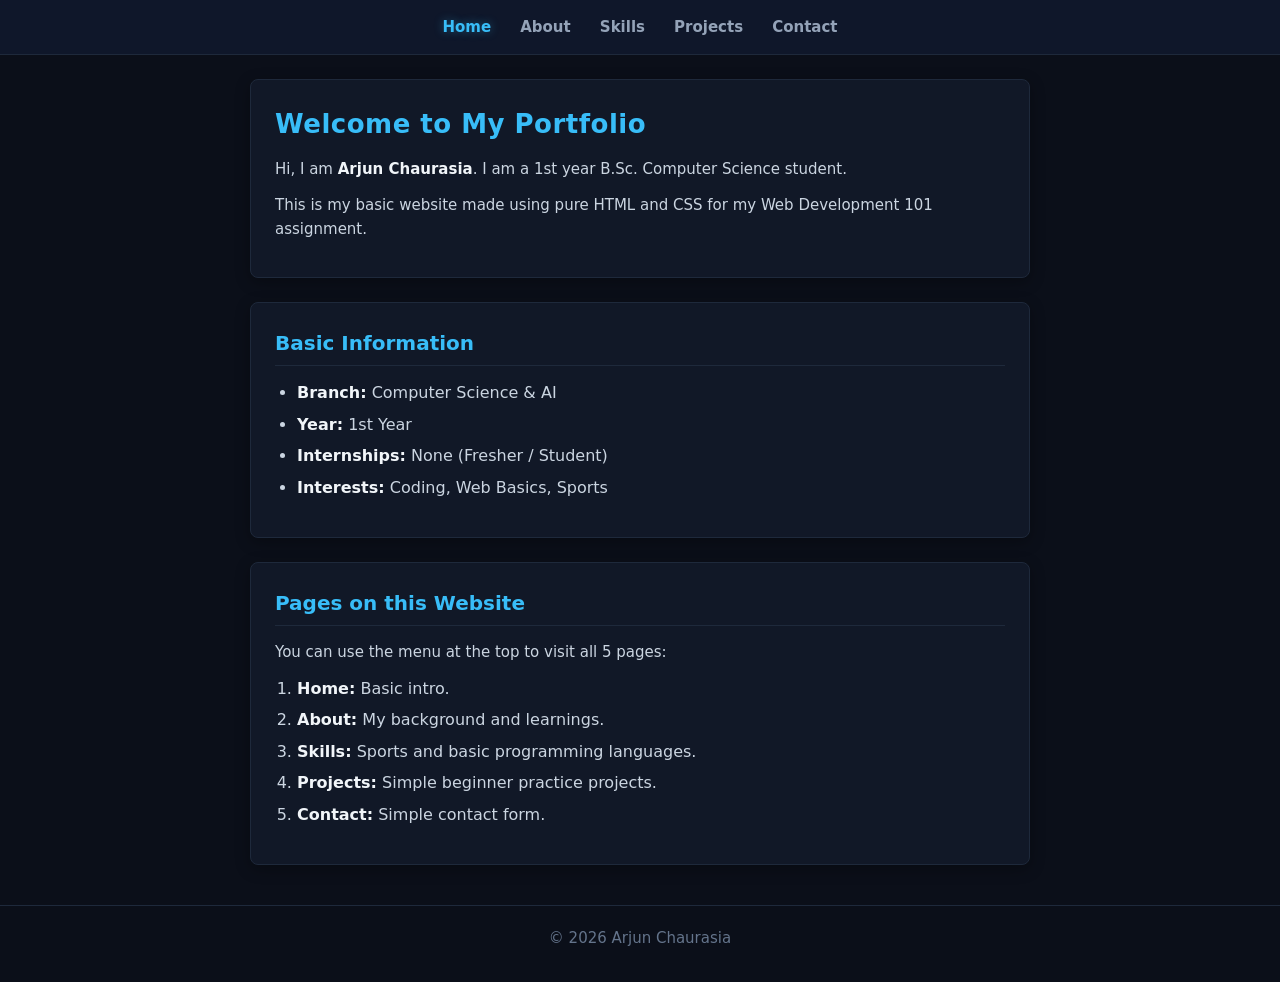
<file: index.html>
<!DOCTYPE html>
<html>
<head>
  <title>Arjun Chaurasia - Portfolio</title>
  <link rel="stylesheet" href="mystyles.css">
</head>
<body>

  <nav>
    <a href="index.html" class="active">Home</a>
    <a href="about.html">About</a>
    <a href="skills.html">Skills</a>
    <a href="projects.html">Projects</a>
    <a href="contact.html">Contact</a>
  </nav>

  <div class="box">
    <h1>Welcome to My Portfolio</h1>
    <p>Hi, I am <strong>Arjun Chaurasia</strong>. I am a 1st year B.Sc. Computer Science student.</p>
    <p>This is my basic website made using pure HTML and CSS for my Web Development 101 assignment.</p>
  </div>

  <div class="box">
    <h2>Basic Information</h2>
    <ul>
      <li><strong>Branch:</strong> Computer Science &amp; AI</li>
      <li><strong>Year:</strong> 1st Year</li>
      <li><strong>Internships:</strong> None (Fresher / Student)</li>
      <li><strong>Interests:</strong> Coding, Web Basics, Sports</li>
    </ul>
  </div>

  <div class="box">
    <h2>Pages on this Website</h2>
    <p>You can use the menu at the top to visit all 5 pages:</p>
    <ol>
      <li><strong>Home:</strong> Basic intro.</li>
      <li><strong>About:</strong> My background and learnings.</li>
      <li><strong>Skills:</strong> Sports and basic programming languages.</li>
      <li><strong>Projects:</strong> Simple beginner practice projects.</li>
      <li><strong>Contact:</strong> Simple contact form.</li>
    </ol>
  </div>

  <footer>
    <p>&copy; 2026 Arjun Chaurasia</p>
  </footer>

</body>
</html>
</file>
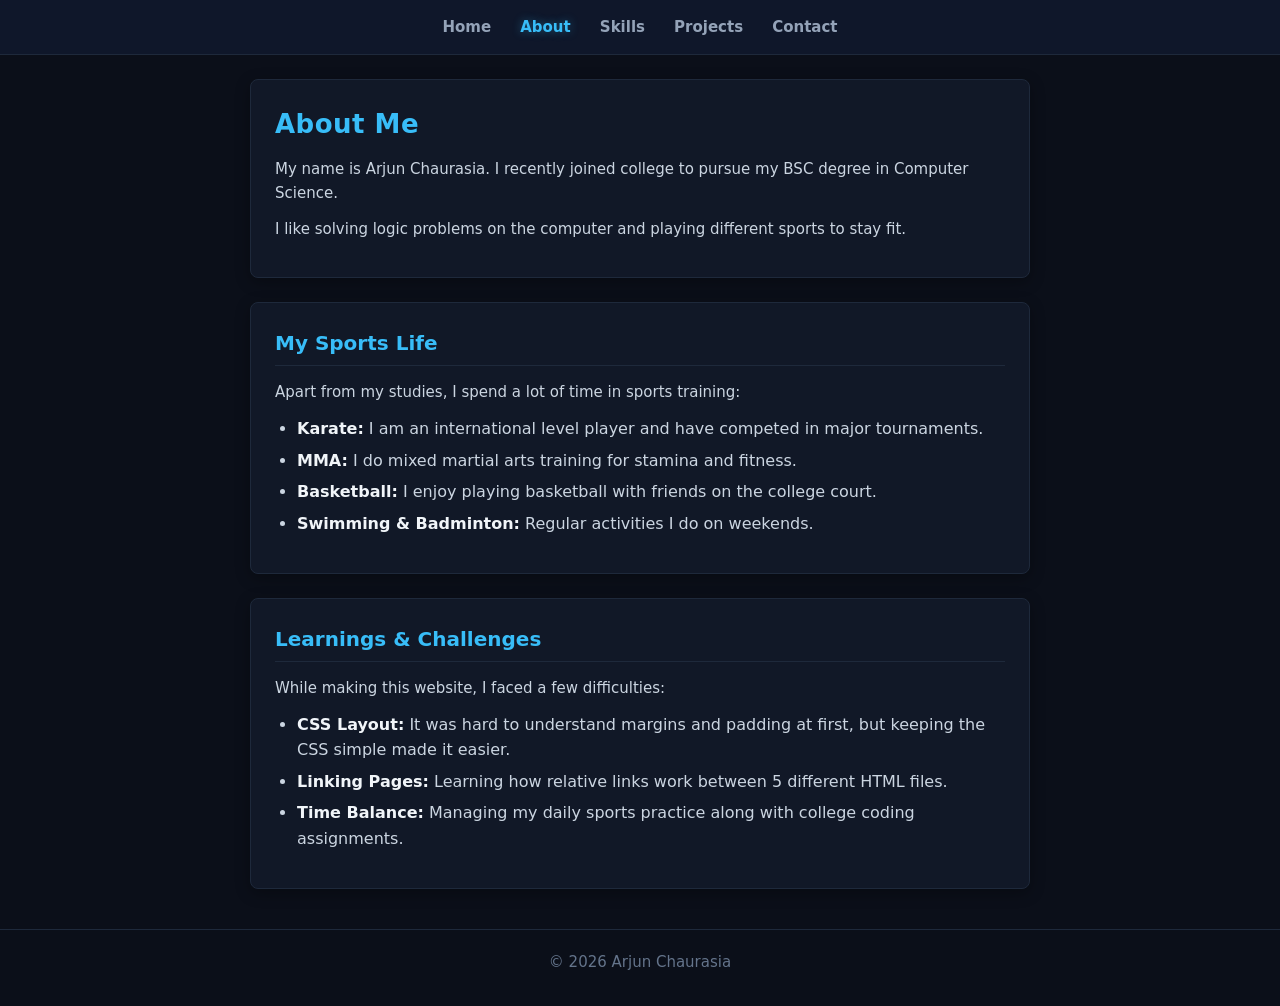
<file: about.html>
<!DOCTYPE html>
<html>
<head>
  <title>About Me - Arjun Chaurasia</title>
  <link rel="stylesheet" href="mystyles.css">
</head>
<body>

  <nav>
    <a href="index.html">Home</a>
    <a href="about.html" class="active">About</a>
    <a href="skills.html">Skills</a>
    <a href="projects.html">Projects</a>
    <a href="contact.html">Contact</a>
  </nav>

  <div class="box">
    <h1>About Me</h1>
    <p>My name is Arjun Chaurasia. I recently joined college to pursue my BSC degree in Computer Science.</p>
    <p>I like solving logic problems on the computer and playing different sports to stay fit.</p>
  </div>

  <div class="box">
    <h2>My Sports Life</h2>
    <p>Apart from my studies, I spend a lot of time in sports training:</p>
    <ul>
      <li><strong>Karate:</strong> I am an international level player and have competed in major tournaments.</li>
      <li><strong>MMA:</strong> I do mixed martial arts training for stamina and fitness.</li>
      <li><strong>Basketball:</strong> I enjoy playing basketball with friends on the college court.</li>
      <li><strong>Swimming &amp; Badminton:</strong> Regular activities I do on weekends.</li>
    </ul>
  </div>

  <div class="box">
    <h2>Learnings &amp; Challenges</h2>
    <p>While making this website, I faced a few difficulties:</p>
    <ul>
      <li><strong>CSS Layout:</strong> It was hard to understand margins and padding at first, but keeping the CSS simple made it easier.</li>
      <li><strong>Linking Pages:</strong> Learning how relative links work between 5 different HTML files.</li>
      <li><strong>Time Balance:</strong> Managing my daily sports practice along with college coding assignments.</li>
    </ul>
  </div>

  <footer>
    <p>&copy; 2026 Arjun Chaurasia</p>
  </footer>

</body>
</html>
</file>
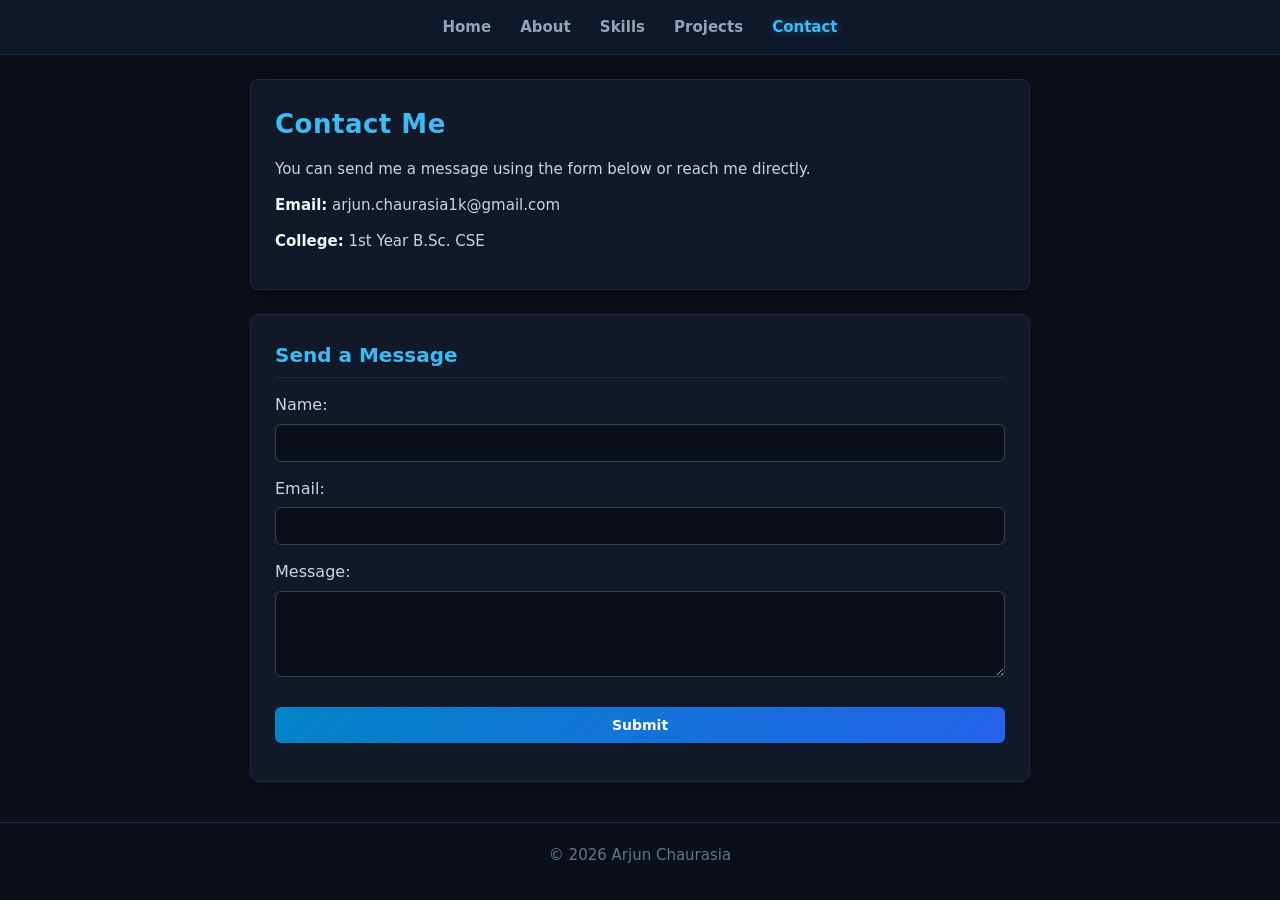
<file: contact.html>
<!DOCTYPE html>
<html>
<head>
  
  <title>Contact - Arjun Chaurasia</title>
  <link rel="stylesheet" href="mystyles.css">
</head>
<body>

  <nav>
    <a href="index.html">Home</a>
    <a href="about.html">About</a>
    <a href="skills.html">Skills</a>
    <a href="projects.html">Projects</a>
    <a href="contact.html" class="active">Contact</a>
  </nav>

  <div class="box">
    <h1>Contact Me</h1>
    <p>You can send me a message using the form below or reach me directly.</p>
    <p><strong>Email:</strong> <arjun class="chaurasia1k">arjun.chaurasia1k</arjun>@gmail.com</p>
    <p><strong>College:</strong> 1st Year B.Sc. CSE</p>
  </div>

  <div class="box">
    <h2>Send a Message</h2>
    <form action="#" method="post">
      <label for="name">Name:</label>
      <input type="text" id="name" name="name" required>

      <label for="email">Email:</label>
      <input type="email" id="email" name="email" required>

      <label for="message">Message:</label>
      <textarea id="message" name="message" rows="4" required></textarea>

      <button type="submit">Submit</button>
    </form>
  </div>

  <footer>
    <p>&copy; 2026 Arjun Chaurasia</p>
  </footer>

</body>
</html>
</file>
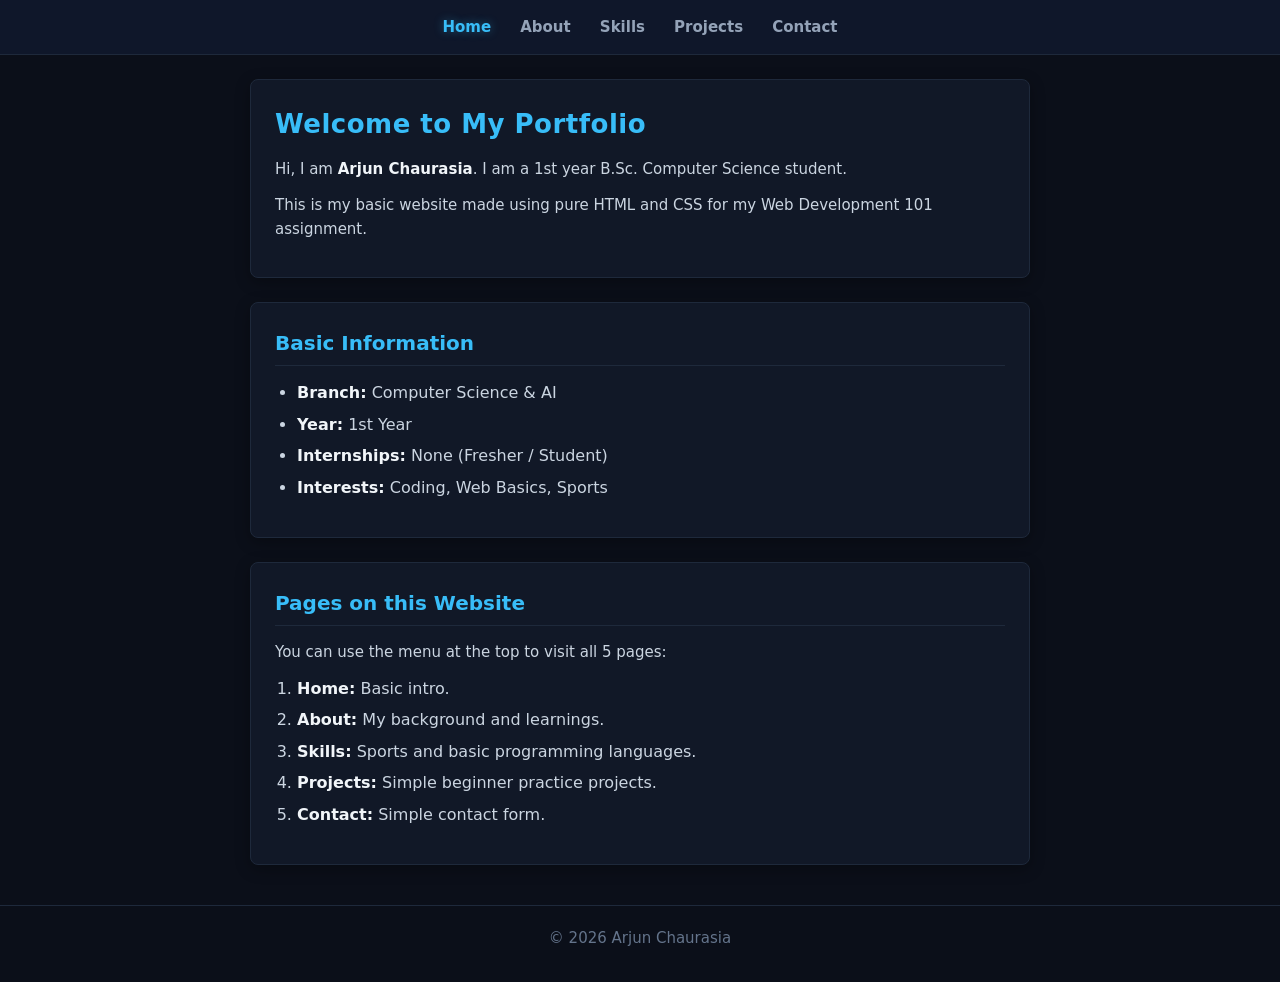
<file: portfolio.html>
<!DOCTYPE html>
<html>
<head>
  <title>Arjun Chaurasia - Portfolio</title>
  <link rel="stylesheet" href="mystyles.css">
</head>
<body>

  <nav>
    <a href="portfolio.html" class="active">Home</a>
    <a href="about.html">About</a>
    <a href="skills.html">Skills</a>
    <a href="projects.html">Projects</a>
    <a href="contact.html">Contact</a>
  </nav>

  <div class="box">
    <h1>Welcome to My Portfolio</h1>
    <p>Hi, I am <strong>Arjun Chaurasia</strong>. I am a 1st year B.Sc. Computer Science student.</p>
    <p>This is my basic website made using pure HTML and CSS for my Web Development 101 assignment.</p>
  </div>

  <div class="box">
    <h2>Basic Information</h2>
    <ul>
      <li><strong>Branch:</strong> Computer Science &amp; AI</li>
      <li><strong>Year:</strong> 1st Year</li>
      <li><strong>Internships:</strong> None (Fresher / Student)</li>
      <li><strong>Interests:</strong> Coding, Web Basics, Sports</li>
    </ul>
  </div>

  <div class="box">
    <h2>Pages on this Website</h2>
    <p>You can use the menu at the top to visit all 5 pages:</p>
    <ol>
      <li><strong>Home:</strong> Basic intro.</li>
      <li><strong>About:</strong> My background and learnings.</li>
      <li><strong>Skills:</strong> Sports and basic programming languages.</li>
      <li><strong>Projects:</strong> Simple beginner practice projects.</li>
      <li><strong>Contact:</strong> Simple contact form.</li>
    </ol>
  </div>

  <footer>
    <p>&copy; 2026 Arjun Chaurasia</p>
  </footer>

</body>
</html>
</file>
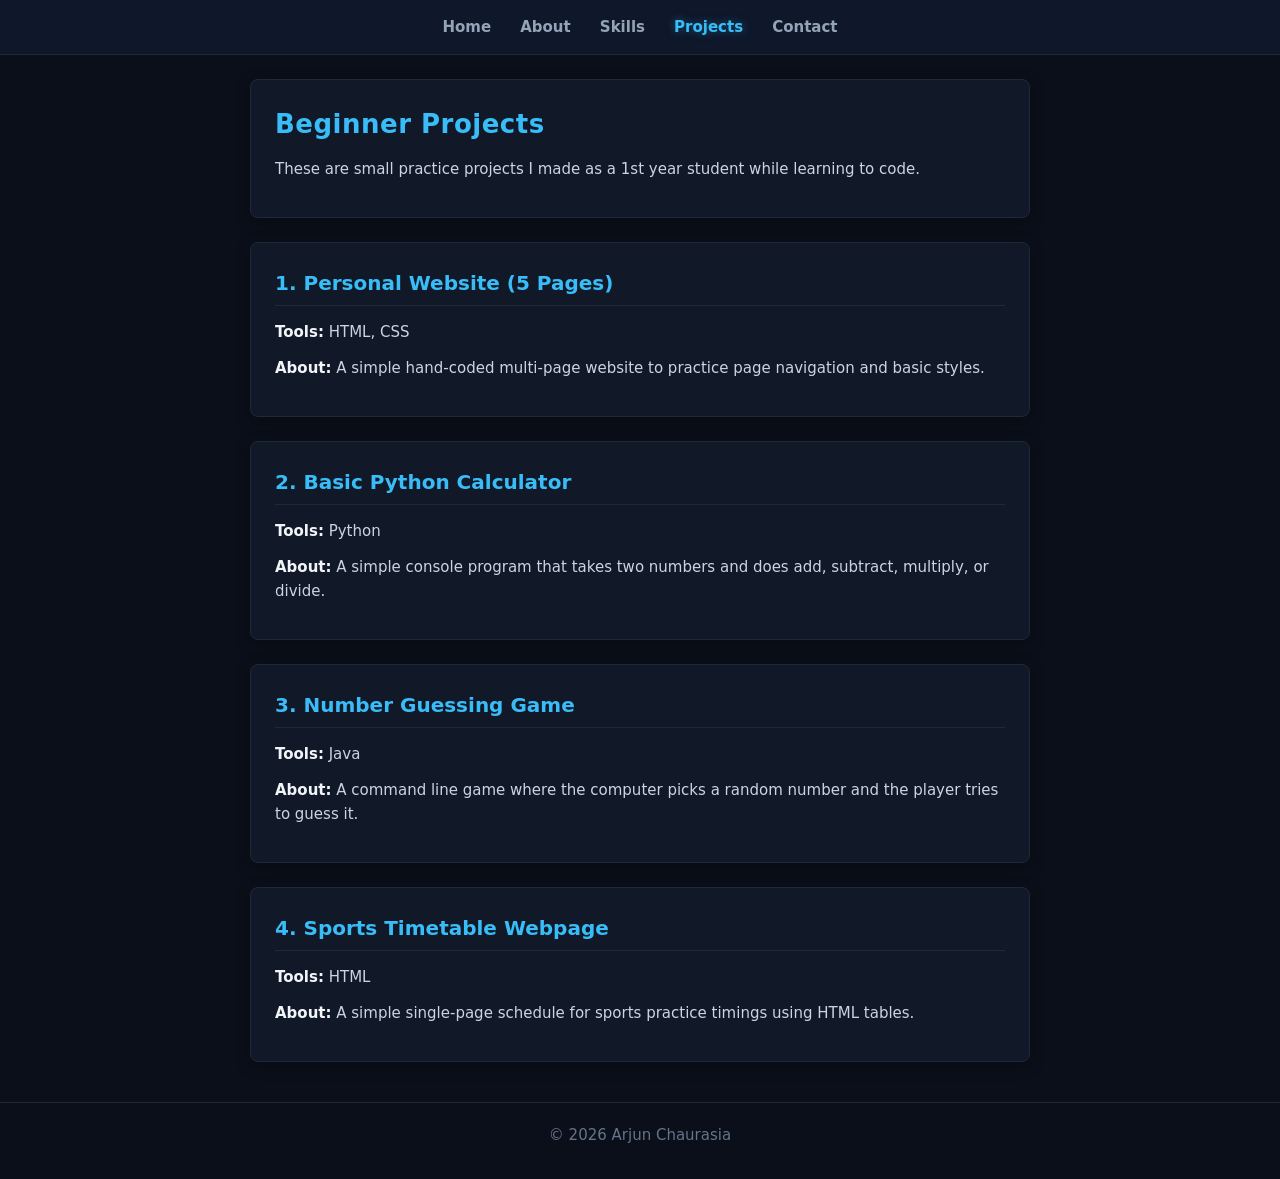
<file: projects.html>
<!DOCTYPE html>
<html>
<head>
  <title>Projects - Arjun Chaurasia</title>
  <link rel="stylesheet" href="mystyles.css">
</head>
<body>

  <nav>
    <a href="index.html">Home</a>
    <a href="about.html">About</a>
    <a href="skills.html">Skills</a>
    <a href="projects.html" class="active">Projects</a>
    <a href="contact.html">Contact</a>
  </nav>

  <div class="box">
    <h1>Beginner Projects</h1>
    <p>These are small practice projects I made as a 1st year student while learning to code.</p>
  </div>

  <div class="box">
    <h2>1. Personal Website (5 Pages)</h2>
    <p><strong>Tools:</strong> HTML, CSS</p>
    <p><strong>About:</strong> A simple hand-coded multi-page website to practice page navigation and basic styles.</p>
  </div>

  <div class="box">
    <h2>2. Basic Python Calculator</h2>
    <p><strong>Tools:</strong> Python</p>
    <p><strong>About:</strong> A simple console program that takes two numbers and does add, subtract, multiply, or divide.</p>
  </div>

  <div class="box">
    <h2>3. Number Guessing Game</h2>
    <p><strong>Tools:</strong> Java</p>
    <p><strong>About:</strong> A command line game where the computer picks a random number and the player tries to guess it.</p>
  </div>

  <div class="box">
    <h2>4. Sports Timetable Webpage</h2>
    <p><strong>Tools:</strong> HTML</p>
    <p><strong>About:</strong> A simple single-page schedule for sports practice timings using HTML tables.</p>
  </div>

  <footer>
    <p>&copy; 2026 Arjun Chaurasia</p>
  </footer>

</body>
</html>
</file>
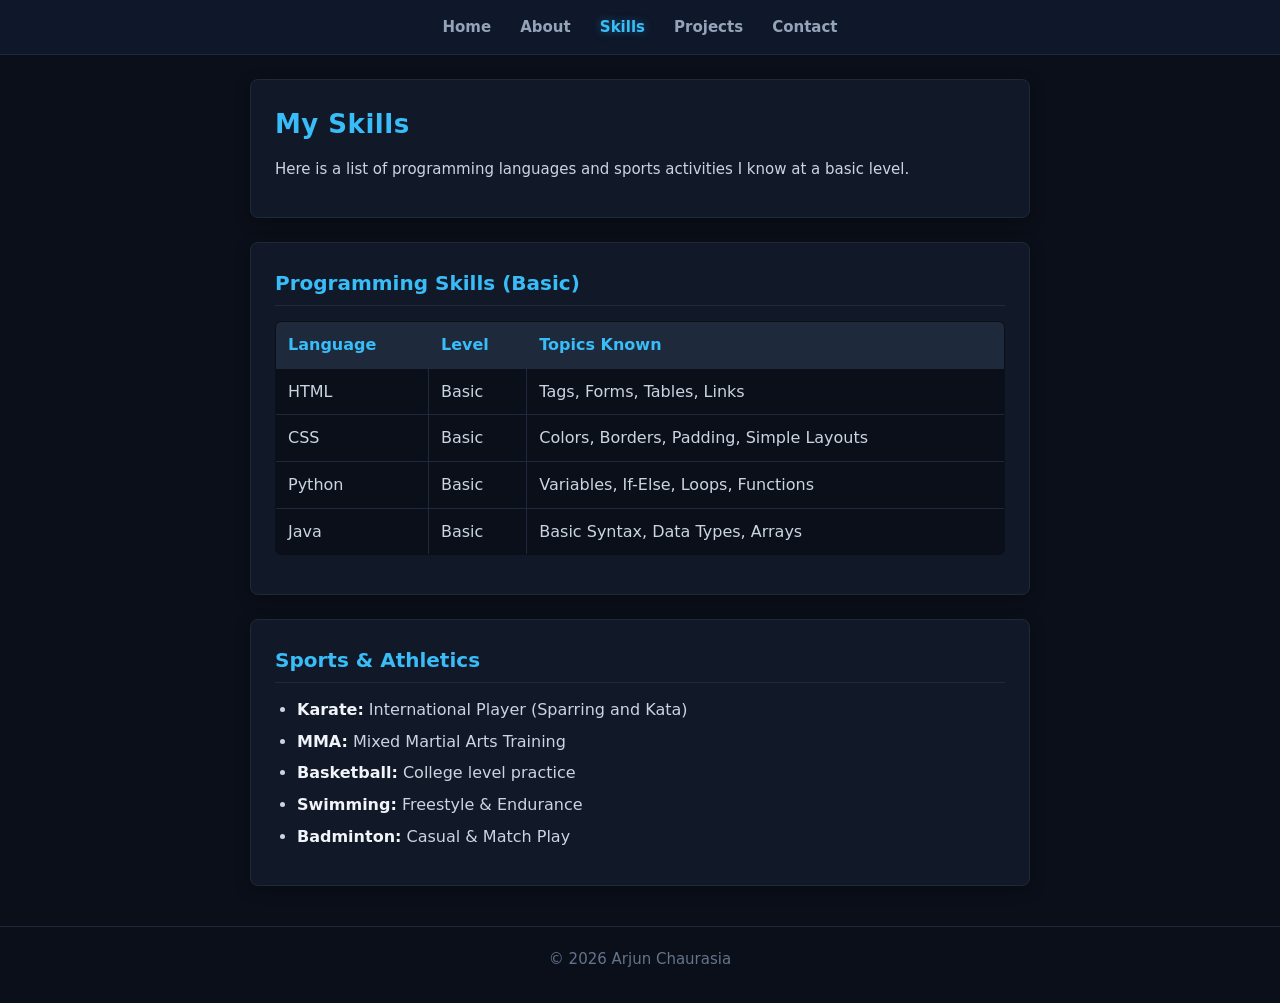
<file: skills.html>
<!DOCTYPE html>
<html>
<head>
  <title>Skills - Arjun Chaurasia</title>
  <link rel="stylesheet" href="mystyles.css">
</head>
<body>

  <nav>
    <a href="index.html">Home</a>
    <a href="about.html">About</a>
    <a href="skills.html" class="active">Skills</a>
    <a href="projects.html">Projects</a>
    <a href="contact.html">Contact</a>
  </nav>

  <div class="box">
    <h1>My Skills</h1>
    <p>Here is a list of programming languages and sports activities I know at a basic level.</p>
  </div>

  <div class="box">
    <h2>Programming Skills (Basic)</h2>
    <table>
      <tr>
        <th>Language</th>
        <th>Level</th>
        <th>Topics Known</th>
      </tr>
      <tr>
        <td>HTML</td>
        <td>Basic</td>
        <td>Tags, Forms, Tables, Links</td>
      </tr>
      <tr>
        <td>CSS</td>
        <td>Basic</td>
        <td>Colors, Borders, Padding, Simple Layouts</td>
      </tr>
      <tr>
        <td>Python</td>
        <td>Basic</td>
        <td>Variables, If-Else, Loops, Functions</td>
      </tr>
      <tr>
        <td>Java</td>
        <td>Basic</td>
        <td>Basic Syntax, Data Types, Arrays</td>
      </tr>
    </table>
  </div>

  <div class="box">
    <h2>Sports &amp; Athletics</h2>
    <ul>
      <li><strong>Karate:</strong> International Player (Sparring and Kata)</li>
      <li><strong>MMA:</strong> Mixed Martial Arts Training</li>
      <li><strong>Basketball:</strong> College level practice</li>
      <li><strong>Swimming:</strong> Freestyle &amp; Endurance</li>
      <li><strong>Badminton:</strong> Casual &amp; Match Play</li>
    </ul>
  </div>

  <footer>
    <p>&copy; 2026 Arjun Chaurasia</p>
  </footer>

</body>
</html>
</file>
<file: mystyles.css>
* {
  margin: 0;
  padding: 0;
  box-sizing: border-box;
}

body {
  font-family: system-ui, -apple-system, 'Segoe UI', Roboto, Helvetica, Arial, sans-serif;
  background-color: #0b0f19;
  color: #cbd5e1;
  line-height: 1.6;
}

nav {
  background-color: #0f172a;
  border-bottom: 1px solid #1e293b;
  padding: 14px 20px;
  text-align: center;
  position: sticky;
  top: 0;
  z-index: 10;
}

nav a {
  color: #94a3b8;
  text-decoration: none;
  margin: 0 12px;
  font-size: 15px;
  font-weight: 600;
  transition: color 0.2s ease, text-shadow 0.2s ease;
}

nav a:hover,
nav a.active {
  color: #38bdf8;
  text-shadow: 0 0 10px rgba(56, 189, 248, 0.4);
}

.box {
  background-color: #111827;
  max-width: 780px;
  margin: 24px auto;
  padding: 24px;
  border: 1px solid #1e293b;
  border-radius: 8px;
  box-shadow: 0 4px 15px rgba(0, 0, 0, 0.3);
  transition: transform 0.2s ease, border-color 0.2s ease;
}

.box:hover {
  border-color: #38bdf8;
  transform: translateY(-2px);
}

h1 {
  color: #38bdf8;
  font-size: 26px;
  margin-bottom: 12px;
  letter-spacing: 0.5px;
}

h2 {
  color: #38bdf8;
  font-size: 20px;
  margin-bottom: 14px;
  border-bottom: 1px solid #1e293b;
  padding-bottom: 6px;
}

h3 {
  color: #7dd3fc;
  font-size: 16px;
  margin-bottom: 6px;
}

p {
  margin-bottom: 12px;
  font-size: 15px;
}

ul, ol {
  padding-left: 22px;
  margin-bottom: 12px;
}

li {
  margin-bottom: 6px;
}

strong {
  color: #f1f5f9;
}

table {
  width: 100%;
  border-collapse: collapse;
  margin: 15px 0;
  background-color: #0b0f19;
  border-radius: 6px;
  overflow: hidden;
}

table, th, td {
  border: 1px solid #1e293b;
  padding: 10px 12px;
  text-align: left;
}

th {
  background-color: #1e293b;
  color: #38bdf8;
  font-weight: bold;
}

input, textarea, button {
  width: 100%;
  padding: 10px 12px;
  margin-top: 6px;
  margin-bottom: 14px;
  background-color: #0b0f19;
  color: #f8fafc;
  border: 1px solid #334155;
  border-radius: 6px;
  font-family: inherit;
  font-size: 14px;
  transition: border-color 0.2s ease, box-shadow 0.2s ease;
}

input:focus, textarea:focus {
  outline: none;
  border-color: #38bdf8;
  box-shadow: 0 0 8px rgba(56, 189, 248, 0.25);
}

button {
  background: linear-gradient(135deg, #0284c7, #2563eb);
  color: #ffffff;
  border: none;
  font-weight: bold;
  cursor: pointer;
  margin-top: 8px;
}

button:hover {
  background: linear-gradient(135deg, #0369a1, #1d4ed8);
  box-shadow: 0 0 12px rgba(2, 132, 199, 0.4);
}

footer {
  text-align: center;
  padding: 20px;
  font-size: 13px;
  color: #64748b;
  border-top: 1px solid #1e293b;
  margin-top: 40px;
}
</file>
